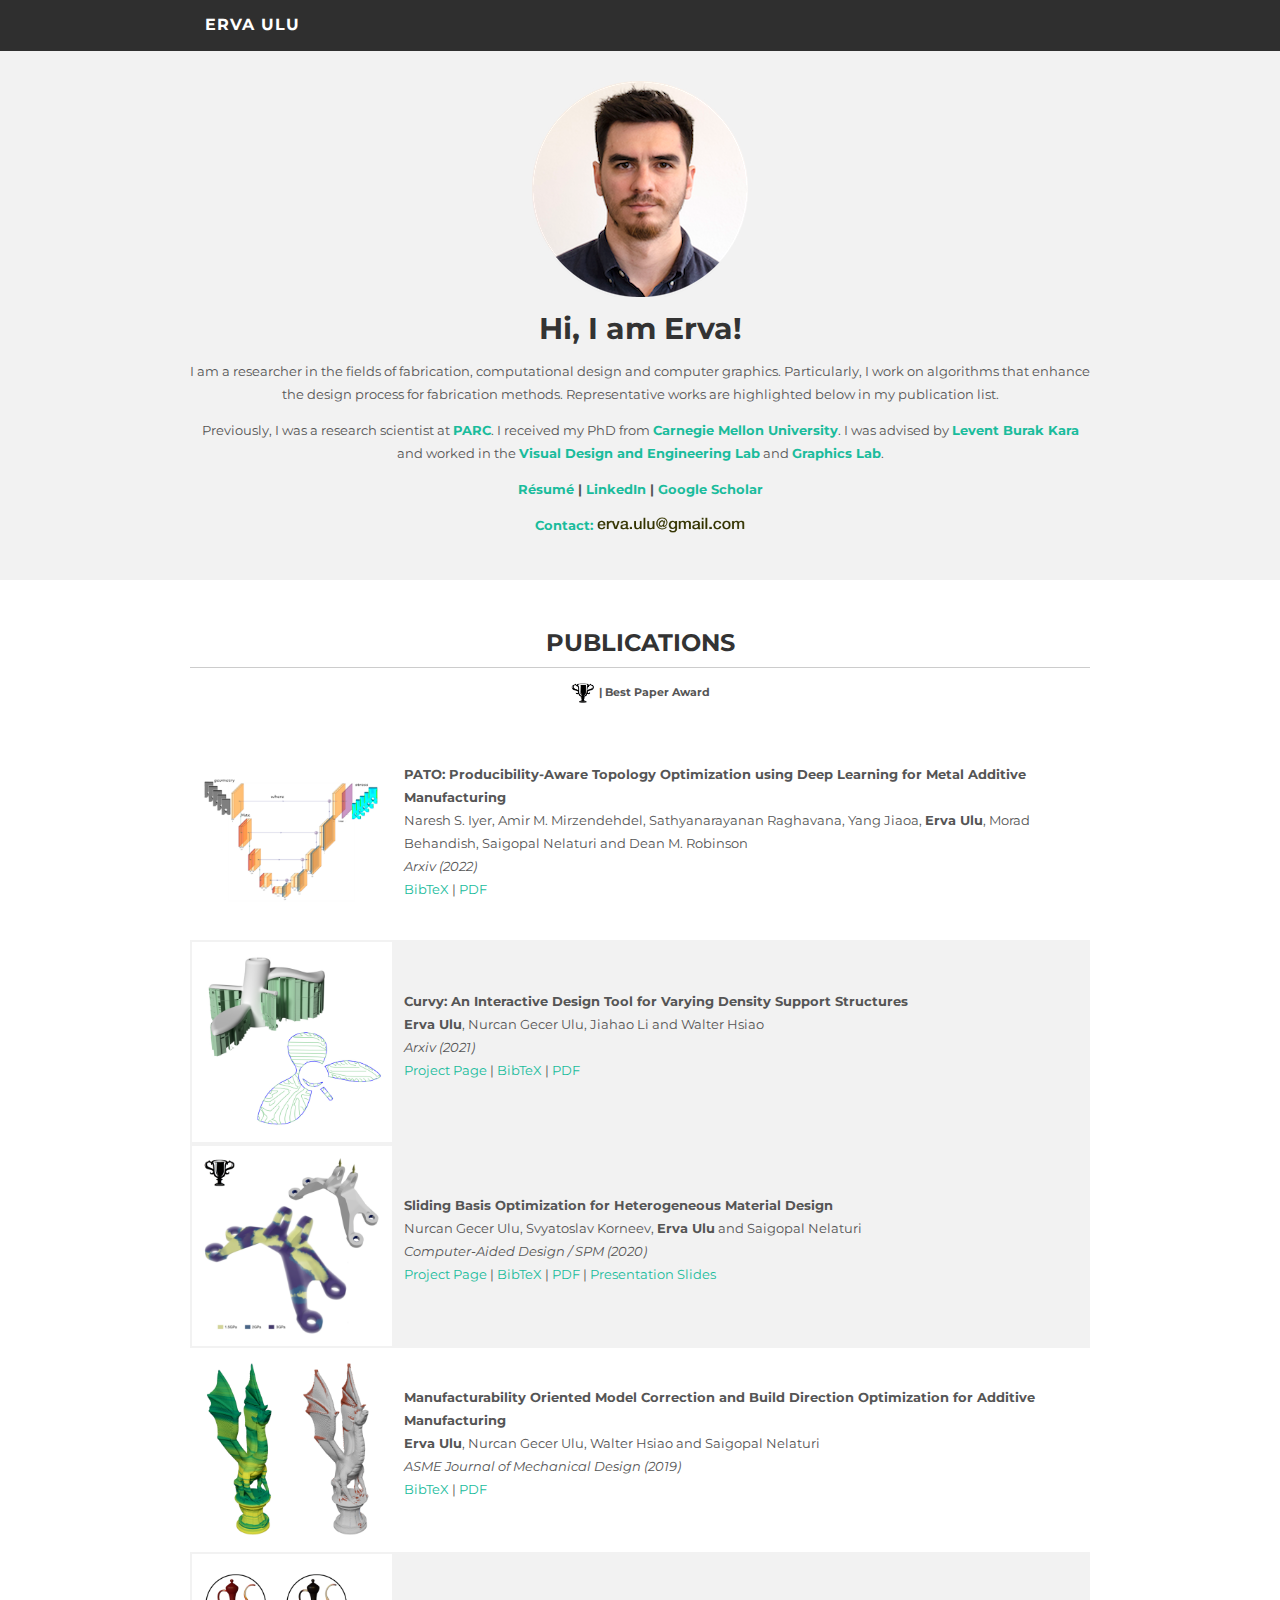
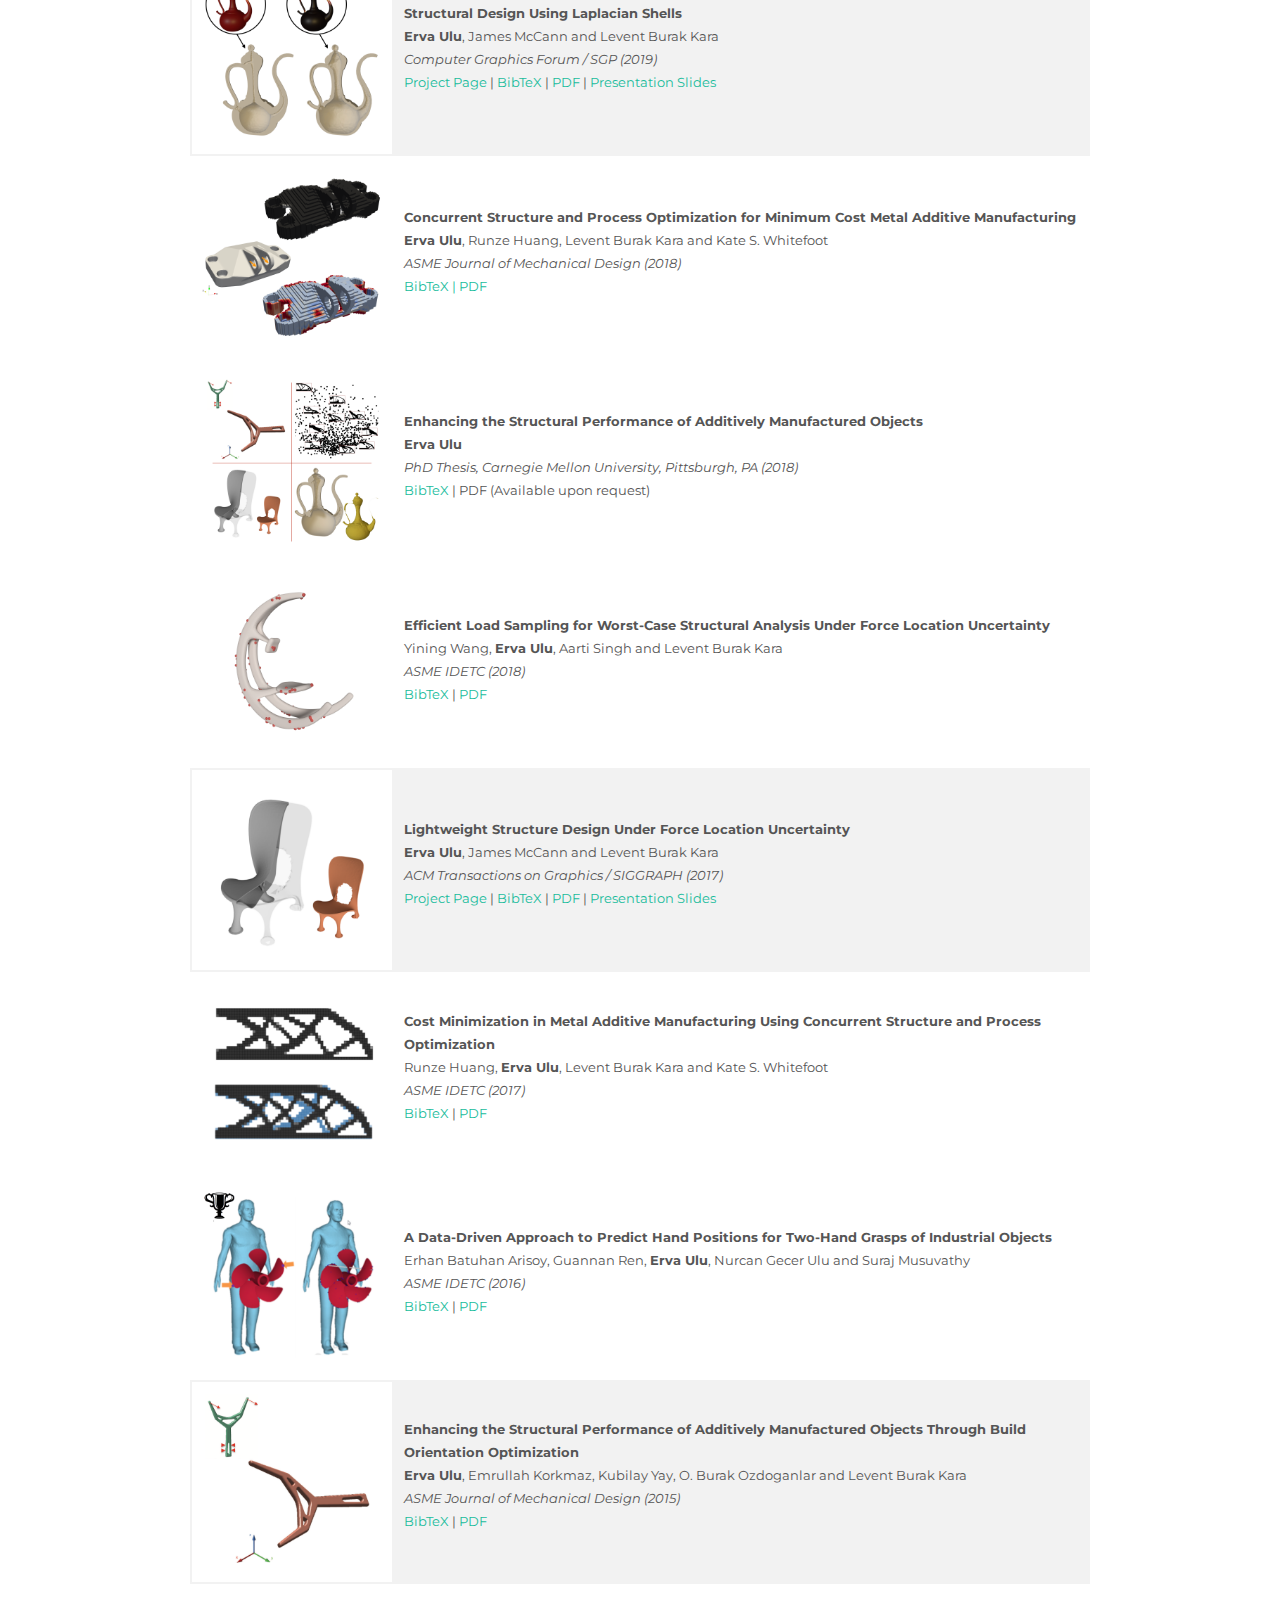
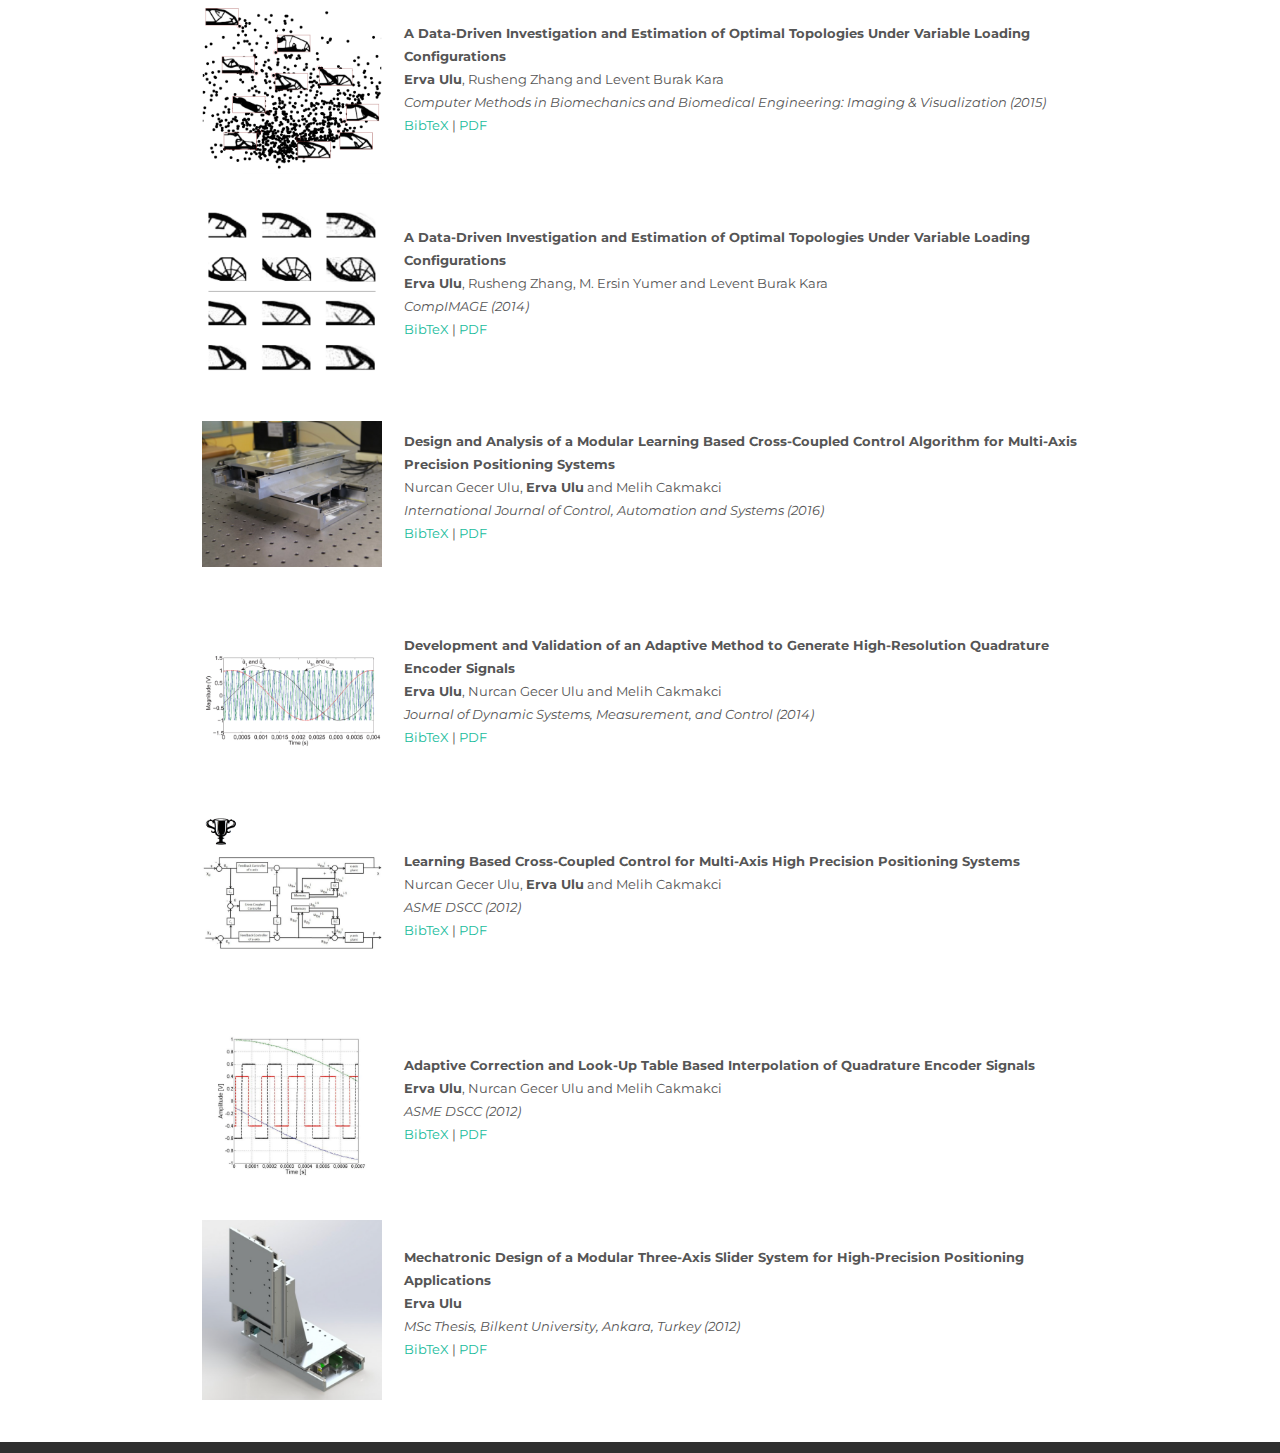
<file: index.html>
<!DOCTYPE html>
<html lang="en">
  <head>
    <meta charset="utf-8">
    <meta http-equiv="X-UA-Compatible" content="IE=edge">
    <meta name="viewport" content="width=device-width, initial-scale=1.0">
    <meta name="description" content="">
    <meta name="author" content="">
    <link rel="shortcut icon" href="../../docs-assets/ico/favicon.png">

    <title>Erva Ulu</title>

    <!-- Bootstrap core CSS -->
    <link href="assets/css/bootstrap.css" rel="stylesheet">


    <!-- Custom styles for this template -->
    <link href="assets/css/main.css" rel="stylesheet">

    <link href="assets/css/vdel.css" rel="stylesheet">

    <script src="https://code.jquery.com/jquery-1.10.2.min.js"></script>
    <script src="assets/js/hover.zoom.js"></script>
    <script src="assets/js/hover.zoom.conf.js"></script>

    <!-- HTML5 shim and Respond.js IE8 support of HTML5 elements and media queries -->
    <!--[if lt IE 9]>
      <script src="https://oss.maxcdn.com/libs/html5shiv/3.7.0/html5shiv.js"></script>
      <script src="https://oss.maxcdn.com/libs/respond.js/1.3.0/respond.min.js"></script>
    <![endif]-->
  </head>

  <body>

    <!-- Static navbar -->
    <div class="navbar navbar-inverse navbar-static-top">
      <div class="container">
        <div class="navbar-header">
          <button type="button" class="navbar-toggle" data-toggle="collapse" data-target=".navbar-collapse">
            <span class="icon-bar"></span>
            <span class="icon-bar"></span>
            <span class="icon-bar"></span>
          </button>
          <a class="navbar-brand" href="index.html">ERVA ULU</a>
        </div>
        <div class="navbar-collapse collapse">
          <ul class="nav navbar-nav navbar-right">
<!--             <li><a href="work.html">Work</a></li>
            <li><a href="about.html">About</a></li>
            <li><a href="blog.html">Blog</a></li>
            <li><a href="contact.html">Contact</a></li> -->
          </ul>
        </div><!--/.nav-collapse -->
      </div>
    </div>

	<!-- +++++ Welcome Section +++++ -->
	<div id="ww">
	    <div class="container">
			<div class="row centered">
					<img src="assets/img/profilePic.png" alt="Stanley">
					<h1>Hi, I am Erva!</h1>
					<p>I am a researcher in the fields of fabrication, computational design and computer graphics. Particularly, I work on algorithms that enhance the design process for fabrication methods. Representative works are highlighted below in my publication list.</p>
					<p>Previously, I was a research scientist at <strong><a href="https://www.parc.com/" target="_blank">PARC</a></strong>. I received my PhD from <strong><a href="https://www.cmu.edu/" target="_blank">Carnegie Mellon University</a></strong>. I was advised by <strong><a href="https://www.meche.engineering.cmu.edu/faculty/kara.html" target="_blank">Levent Burak Kara</a></strong> and worked in the <strong><a href="http://vdel.me.cmu.edu/" target="_blank">Visual Design and Engineering Lab</a></strong> and <strong><a href="http://graphics.cs.cmu.edu/" target="_blank">Graphics Lab</a></strong>. </p>
					


					<p><strong><a href="assets/pdfs/ErvaUlu_CV.pdf" target="_blank">R&eacute;sum&eacute;</a><strong> | <strong><a href="https://www.linkedin.com/pub/erva-ulu/43/879/787" target="_blank">LinkedIn</a><strong> | <strong><a href="https://scholar.google.com/citations?user=-HkvQ7oAAAAJ&hl=en" target="_blank">Google Scholar</a><strong>
					</p>

					<p><strong><a>Contact: <img style = "vertical-align:text-bottom;" src="assets/img/email1.png" height="16"> </a><strong>
					</p>

			</div><!-- /row -->
	    </div> <!-- /container -->
	</div><!-- /ww -->
	
	
	<!-- +++++ Projects Section +++++ -->
	
	<div class="container pt">
		<div class="row mt centered">
			<h3>PUBLICATIONS</h3>
			<hr>
			<strong><img style = "vertical-align:text-middle;" src="assets/img/best.png" height="26"> | Best Paper Award<strong>
		</div>

		<div class="row mt">
			<table border='0' cellpadding='10' cellspacing='10' >

				<!-- PATO -->
				<tr>
					<td class= 'divTeaser'> <img class="img-responsive" src="assets/projects/2022PATO/pato2022.png">
					</td>
					
					<td valign="middle">
						<p style = "font-weight: lighter"> <strong> PATO: Producibility-Aware Topology Optimization using Deep Learning for Metal
Additive Manufacturing </strong> <br>
                        Naresh S. Iyer, Amir M. Mirzendehdel, Sathyanarayanan Raghavana, Yang Jiaoa, <strong>Erva Ulu</strong>, Morad Behandish, Saigopal Nelaturi and Dean M. Robinson<br>
                        <em> Arxiv (2022)</em><br>
                    	
                        <!-- <a href="assets/projects/2022PATO/pato2022.html" target="_blank">Project Page</a> | --><a href="assets/projects/2022PATO/pato2022.bib" target="_blank">BibTeX</a> | <a href="assets/projects/2022PATO/pato2022.pdf" target="_blank">PDF</a>
                    	</p>
					</td>
				</tr>	

				<!-- Curvy Zigzags -->
				<tr bgcolor="#f2f2f2">
					<td class= 'divTeaser'> <img class="img-responsive" src="assets/projects/2021Curvy/curvy2021.png">
					</td>
					
					<td valign="middle">
						<p style = "font-weight: lighter"> <strong> Curvy: An Interactive Design Tool for Varying Density Support Structures </strong> <br>
                        <strong>Erva Ulu</strong>, Nurcan Gecer Ulu, Jiahao Li and Walter Hsiao<br>
                        <em> Arxiv (2021)</em><br>
                    	
                        <a href="assets/projects/2021Curvy/curvy2021.html" target="_blank">Project Page</a> | <a href="assets/projects/2021Curvy/curvy2021.bib" target="_blank">BibTeX</a> | <a href="assets/projects/2021Curvy/curvy2021.pdf" target="_blank">PDF</a>
                    	</p>
					</td>
				</tr>

				<!-- SPM 2020 -->
				<tr bgcolor="#f2f2f2">
					<td class= 'divTeaser'> <img class="img-responsive" src="assets/projects/2020SPM/spm2020.png">
					</td>
					
					<td valign="middle">
						<p style = "font-weight: lighter"> <strong> Sliding Basis Optimization for Heterogeneous Material Design </strong> <br>
                        Nurcan Gecer Ulu, Svyatoslav Korneev, <strong>Erva Ulu</strong> and Saigopal Nelaturi<br>
                        <em> Computer-Aided Design / SPM (2020)</em><br>
                    	
                        <a href="assets/projects/2020SPM/spm2020.html" target="_blank">Project Page</a> | <a href="assets/projects/2020SPM/spm2020.bib" target="_blank">BibTeX</a> | <a href="assets/projects/2020SPM/spm2020.pdf" target="_blank">PDF</a> | <a href="assets/projects/2020SPM/spm2020PrensentationForWeb.pdf" target="_blank">Presentation Slides</a>
                    	</p>
					</td>
				</tr>


				<!-- JMD 2019 -->
				<tr>
					<td class= 'divTeaser'> <img class="img-responsive" src="assets/projects/2019JMD/jmd2019.png">
					</td>
					
					<td valign="middle">
						<p style = "font-weight: lighter"> <strong> Manufacturability Oriented Model Correction and Build Direction Optimization for Additive Manufacturing </strong> <br>
                        <strong>Erva Ulu</strong>, Nurcan Gecer Ulu, Walter Hsiao and Saigopal Nelaturi<br>
                        <em>ASME Journal of Mechanical Design (2019)</em><br>
                    	
                        <!-- <a href="assets/projects/2019SGP/sgp2019.html" target="_blank">Project Page</a> | --><a href="assets/projects/2019JMD/jmd2019.bib" target="_blank">BibTeX</a> | <a href="assets/projects/2019JMD/jmd2019.pdf" target="_blank">PDF</a>
                    	</p>
					</td>
				</tr>

				<!-- SGP 2019 -->
				<tr bgcolor="#f2f2f2">
					<td class= 'divTeaser'> <img class="img-responsive" src="assets/projects/2019SGP/sgp2019.png">
					</td>
					
					<td valign="middle">
						<p style = "font-weight: lighter"> <strong> Structural Design Using Laplacian Shells </strong> <br>
                        <strong>Erva Ulu</strong>, James McCann and Levent Burak Kara<br>
                        <em>Computer Graphics Forum / SGP (2019)</em><br>
                    	
                        <a href="assets/projects/2019SGP/sgp2019.html" target="_blank">Project Page</a> | <a href="assets/projects/2019SGP/sgp2019.bib" target="_blank">BibTeX</a> | <a href="assets/projects/2019SGP/sgp2019.pdf" target="_blank">PDF</a> | <a href="assets/projects/2019SGP/sgp2019PrensentationForWeb.key" target="_blank">Presentation Slides</a>
                    	</p>
					</td>
				</tr>



				<!-- JMD 2018 -->
				<tr>
					<td class= 'divTeaser'> <img class="img-responsive" src="assets/projects/2018JMD/jmd2018.png">
					</td>
					
					<td valign="middle">
						<p style = "font-weight: lighter"> <strong> Concurrent Structure and Process Optimization for Minimum Cost Metal Additive Manufacturing </strong> <br>
                        <strong>Erva Ulu</strong>, Runze Huang, Levent Burak Kara and Kate S. Whitefoot<br>
                        <em>ASME Journal of Mechanical Design (2018)</em><br>
                    	
                        <!-- <a href="" target="_blank" class="disabled">Project Page</a> | --><a href="assets/projects/2018JMD/jmd2018.bib" target="_blank">BibTeX | <a href="assets/projects/2018JMD/jmd2018.pdf" target="_blank">PDF
                    	</p>
					</td>
				</tr>


				<!-- PhD Thesis 2018-->
				<tr>
					<td class= 'divTeaser'> <img class="img-responsive" src="assets/projects/2018PhDThesis/phdthesis2018.png">
					</td>
					
					<td valign="middle">
						<p style = "font-weight: lighter"> <strong> Enhancing the Structural Performance of Additively Manufactured Objects </strong> <br>
                        <strong>Erva Ulu</strong><br>
                        <em>PhD Thesis, Carnegie Mellon University, Pittsburgh, PA (2018)</em><br>
                    	
                        <!-- <a href="" target="_blank" class="disabled">Project Page</a> | --><a href="assets/projects/2018PhDThesis/phdthesis2018.bib" target="_blank">BibTeX</a> | PDF (Available upon request)
                    	</p>
					</td>
				</tr>

				<!-- IDETC 2018 -->
				<tr>
					<td class= 'divTeaser'> <img class="img-responsive" src="assets/projects/2018IDETC/idetc2018.png">
					</td>
					
					<td valign="middle">
						<p style = "font-weight: lighter"> <strong> Efficient Load Sampling for Worst-Case Structural Analysis Under Force Location Uncertainty </strong> <br>
                        Yining Wang, <strong>Erva Ulu</strong>, Aarti Singh and Levent Burak Kara<br>
                        <em>ASME IDETC (2018)</em><br>
                    	
                        <!-- <a href="" target="_blank" class="disabled">Project Page</a> | --><a href="assets/projects/2018IDETC/idetc2018.bib" target="_blank">BibTeX</a> | <a href="assets/projects/2018IDETC/idetc2018.pdf" target="_blank">PDF</a>
                    	</p>
					</td>
				</tr>



				<!-- SIGGRAPH 2017 -->
				<tr bgcolor="#f2f2f2">
					<td class= 'divTeaser'> <img class="img-responsive" src="assets/projects/2017SIGGRAPH/siggraph2017.png">
					</td>
					
					<td valign="middle">
						<p style = "font-weight: lighter"> <strong> Lightweight Structure Design Under Force Location Uncertainty </strong> <br>
                        <strong>Erva Ulu</strong>, James McCann and Levent Burak Kara<br>
                        <em>ACM Transactions on Graphics / SIGGRAPH (2017)</em><br>
                    	
                        <a href="assets/projects/2017SIGGRAPH/siggraph2017.html" target="_blank">Project Page</a> | <a href="assets/projects/2017SIGGRAPH/siggraph2017.bib" target="_blank">BibTeX</a> | <a href="assets/projects/2017SIGGRAPH/siggraph2017.pdf" target="_blank">PDF</a> | <a href="assets/projects/2017SIGGRAPH/siggraph2017PrensentationForWeb.key" target="_blank">Presentation Slides</a>
                    	</p>
					</td>
				</tr>

				
				<!-- IDETC 2017 -->
				<tr>
					<td class= 'divTeaser'> <img class="img-responsive" src="assets/projects/2017IDETC/idetc2017.png">
					</td>
					
					<td valign="middle">
						<p style = "font-weight: lighter"> <strong> Cost Minimization in Metal Additive Manufacturing Using Concurrent Structure and Process Optimization </strong> <br>
                        Runze Huang, <strong>Erva Ulu</strong>, Levent Burak Kara and Kate S. Whitefoot<br>
                        <em>ASME IDETC (2017)</em><br>
                    	
                        <!-- <a href="" target="_blank" class="disabled">Project Page</a> | --><a href="assets/projects/2017IDETC/idetc2017.bib" target="_blank">BibTeX</a> | <a href="assets/projects/2017IDETC/idetc2017.pdf" target="_blank">PDF</a>
                    	</p>
					</td>
				</tr>




				<!-- IDETC 2016 -->
				<tr>
					<td class= 'divTeaser'> <img class="img-responsive" src="assets/projects/2016IDETC/idetc2016.png">
					</td>
					
					<td valign="middle">
						<p style = "font-weight: lighter"> <strong> A Data-Driven Approach to Predict Hand Positions for Two-Hand Grasps of Industrial Objects </strong> <br>
                        Erhan Batuhan Arisoy, Guannan Ren, <strong>Erva Ulu</strong>, Nurcan Gecer Ulu and Suraj Musuvathy<br>
                        <em>ASME IDETC (2016)</em><br>
                    	
                        <!-- <a href="" target="_blank" class="disabled">Project Page</a> | --><a href="assets/projects/2016IDETC/idetc2016.bib" target="_blank">BibTeX</a> | <a href="assets/projects/2016IDETC/idetc2016.pdf" target="_blank">PDF</a>
                    	</p>
					</td>
				</tr>


				<!-- JMD 2015 -->
				<tr bgcolor="#f2f2f2">
					<td class= 'divTeaser'> <img class="img-responsive" src="assets/projects/2015JMD/jmd2015.png">
					</td>
					
					<td valign="middle">
						<p style = "font-weight: lighter"> <strong> Enhancing the Structural Performance of Additively Manufactured Objects Through Build Orientation Optimization </strong> <br>
                        <strong>Erva Ulu</strong>, Emrullah Korkmaz, Kubilay Yay, O. Burak Ozdoganlar and Levent Burak Kara<br>
                        <em>ASME Journal of Mechanical Design (2015)</em><br>
                    	
                        <!-- <a href="" target="_blank" class="disabled">Project Page</a> | --><a href="assets/projects/2015JMD/jmd2015.bib" target="_blank">BibTeX</a> | <a href="assets/projects/2015JMD/jmd2015.pdf" target="_blank">PDF</a>
                    	</p>
					</td>
				</tr>


				<!-- CMBBE2015 -->
				<tr>
					<td class= 'divTeaser'> <img class="img-responsive" src="assets/projects/2015CMBBE/cmbbe2015.png">
					</td>
					
					<td valign="middle">
						<p style = "font-weight: lighter"> <strong> A Data-Driven Investigation and Estimation of Optimal Topologies Under Variable Loading Configurations </strong> <br>
                        <strong>Erva Ulu</strong>, Rusheng Zhang and Levent Burak Kara<br>
                        <em>Computer Methods in Biomechanics and Biomedical Engineering: Imaging & Visualization (2015)</em><br>
                    	
                        <!-- <a href="" target="_blank" class="disabled">Project Page</a> | --><a href="assets/projects/2015CMBBE/cmbbe2015.bib" target="_blank">BibTeX</a> | <a href="assets/projects/2015CMBBE/cmbbe2015.pdf" target="_blank">PDF</a>
                    	</p>
					</td>
				</tr>


				<!-- CompImage2014 -->
				<tr>
					<td class= 'divTeaser'> <img class="img-responsive" src="assets/projects/2014CompImage/compimage2014.png">
					</td>
					
					<td valign="middle">
						<p style = "font-weight: lighter"> <strong> A Data-Driven Investigation and Estimation of Optimal Topologies Under Variable Loading Configurations </strong> <br>
                        <strong>Erva Ulu</strong>, Rusheng Zhang, M. Ersin Yumer and Levent Burak Kara<br>
                        <em>CompIMAGE (2014)</em><br>
                    	
                        <!-- <a href="" target="_blank" class="disabled">Project Page</a> | --><a href="assets/projects/2014CompImage/compimage2014.bib" target="_blank">BibTeX</a> | <a href="assets/projects/2014CompImage/compimage2014.pdf" target="_blank">PDF</a>
                    	</p>
					</td>
				</tr>


				<!-- IJCAS 2016 -->
				<tr>
					<td class= 'divTeaser'> <img class="img-responsive" src="assets/projects/2016IJCAS/ijcas2016.png">
					</td>
					
					<td valign="middle">
						<p style = "font-weight: lighter"> <strong> Design and Analysis of a Modular Learning Based Cross-Coupled Control Algorithm for Multi-Axis Precision Positioning Systems </strong> <br>
                        Nurcan Gecer Ulu, <strong>Erva Ulu</strong> and Melih Cakmakci<br>
                        <em>International Journal of Control, Automation and Systems (2016)</em><br>
                    	
                        <!-- <a href="" target="_blank" class="disabled">Project Page</a> | --><a href="assets/projects/2016IJCAS/ijcas2016.bib" target="_blank">BibTeX</a> | <a href="assets/projects/2016IJCAS/ijcas2016.pdf" target="_blank">PDF</a>
                    	</p>
					</td>
				</tr>


				<!-- JDSMC 2014 -->
				<tr>
					<td class= 'divTeaser'> <img class="img-responsive" src="assets/projects/2014JDSMC/jdsmc2014.png">
					</td>
					
					<td valign="middle">
						<p style = "font-weight: lighter"> <strong> Development and Validation of an Adaptive Method to Generate High-Resolution Quadrature Encoder Signals </strong> <br>
                        <strong>Erva Ulu</strong>, Nurcan Gecer Ulu and Melih Cakmakci<br>
                        <em>Journal of Dynamic Systems, Measurement, and Control (2014)</em><br>
                    	
                        <!-- <a href="" target="_blank" class="disabled">Project Page</a> | --><a href="assets/projects/2014JDSMC/jdsmc2014.bib" target="_blank">BibTeX</a> | <a href="assets/projects/2014JDSMC/jdsmc2014.pdf" target="_blank">PDF</a>
                    	</p>
					</td>
				</tr>


				<!-- DSCC 2012-1 -->
				<tr>
					<td class= 'divTeaser'> <img class="img-responsive" src="assets/projects/2012DSCC_1/dscc2012_1.png">
					</td>
					
					<td valign="middle">
						<p style = "font-weight: lighter"> <strong> Learning Based Cross-Coupled Control for Multi-Axis High Precision Positioning Systems </strong> <br>
                        Nurcan Gecer Ulu, <strong>Erva Ulu</strong> and Melih Cakmakci<br>
                        <em>ASME DSCC (2012)</em><br>
                    	
                        <!-- <a href="" target="_blank" class="disabled">Project Page</a> | --><a href="assets/projects/2012DSCC_1/dscc2012_1.bib" target="_blank">BibTeX</a> | <a href="assets/projects/2012DSCC_1/dscc2012_1.pdf" target="_blank">PDF</a>
                    	</p>
					</td>
				</tr>


				<!-- DSCC 2012-2 -->
				<tr>
					<td class= 'divTeaser'> <img class="img-responsive" src="assets/projects/2012DSCC_2/dscc2012_2.png">
					</td>
					
					<td valign="middle">
						<p style = "font-weight: lighter"> <strong> Adaptive Correction and Look-Up Table Based Interpolation of Quadrature Encoder Signals </strong> <br>
                        <strong>Erva Ulu</strong>, Nurcan Gecer Ulu and Melih Cakmakci<br>
                        <em>ASME DSCC (2012)</em><br>
                    	
                        <!-- <a href="" target="_blank" class="disabled">Project Page</a> | --><a href="assets/projects/2012DSCC_2/dscc2012_2.bib" target="_blank">BibTeX</a> | <a href="assets/projects/2012DSCC_2/dscc2012_2.pdf" target="_blank">PDF</a>
                    	</p>
					</td>
				</tr>

				<!-- MSc Thesis 2012-->
				<tr>
					<td class= 'divTeaser'> <img class="img-responsive" src="assets/projects/2012MScThesis/mscthesis2012.png">
					</td>
					
					<td valign="middle">
						<p style = "font-weight: lighter"> <strong> Mechatronic Design of a Modular Three-Axis Slider System for High-Precision Positioning Applications </strong> <br>
                        <strong>Erva Ulu</strong><br>
                        <em>MSc Thesis, Bilkent University, Ankara, Turkey (2012)</em><br>
                    	
                        <!-- <a href="" target="_blank" class="disabled">Project Page</a> | --><a href="assets/projects/2012MScThesis/mscthesis2012.bib" target="_blank">BibTeX</a> | <a href="assets/projects/2012MScThesis/mscthesis2012.pdf" target="_blank">PDF</a>
                    	</p>
					</td>
				</tr>




				<!-- TEMPLATE -->
<!-- 				<tr>
					<td class= 'divTeaser'> <img class="img-responsive" src="assets/projects/IDETC2016/idetc2016.png">
					</td>
					
					<td valign="middle">
						<p style = "font-weight: lighter"> <strong> A Data-Driven Approach to Predict Hand Positions for Two-Hand Grasps of Industrial Objects </strong> <br>
                        Erhan Batuhan Arisoy, Guannan Ren, <strong>Erva Ulu</strong>, Nurcan Gecer Ulu and Suraj Musuvathy<br>
                        <em>ASME IDETC (2016)</em><br>
                    	
                        <a href="" target="_blank">Project Page</a> | <a href="assets/projects/IDETC2016/idetc2016.bib" target="_blank">BibTeX</a> | <a href="assets/projects/IDETC2016/idetc2016.pdf" target="_blank">PDF</a>
                    	</p>
					</td>
				</tr> -->				

			

			</table>

		</div><!-- /row -->
	</div><!-- /row -->
		
	
	
	<!-- +++++ Footer Section +++++ -->
	
	<div id="footer">
		<div class="container">
			<div class="row">
				<div class="col-lg-4">
				</div><!-- /col-lg-4 -->
			</div>
		</div>
	</div>
	

    <!-- Bootstrap core JavaScript
    ================================================== -->
    <!-- Placed at the end of the document so the pages load faster -->
    <script src="assets/js/bootstrap.min.js"></script>
  </body>
</html>
</file>
<file: assets/css/vdel.css>
div.divPublication {
	/*background-color:black;
    color:white;
    margin:20px;
    padding:20px;*/
    margin:0px;
    padding:0px;
} 

div.divTeaser {
    margin:0px;
    padding:0px;
    vertical-align: middle;
} 

div.divVideo {
    margin:0px;
    padding:0px;
}

div.divSupplementary{
    margin:0px;
    padding:0px;
}

div.bibtex { 
    font-size:12pt; 
    font-family:"Courier New"; 
    font-weight:normal; 
    color:#000000; 
    text-decoration:none; 
}

.ImageBorder
{
    border:1px solid #aeaaa5;
}

.divTeaser {
  width: 200px;
  height: 200px;
  float: left;
  overflow: hidden;
  background:#FFF;
  clip: rect(auto,auto,auto,auto);
  /*border:1px solid #aeaaa5;*/
  margin: 2px;
  text-align: left;
  padding: 10px;
  clear: both;
}

.disabled {
   pointer-events: none;
   cursor: default;
}

.divBanner { 
  height: auto; 
  width: 800px; 
  overflow: hidden;
  /*border:1px solid #aeaaa5;*/
  clip: rect(auto,auto,auto,auto);
  margin-right: auto;
  margin-left: auto;
}
</file>
<file: assets/css/main.css>
/*
 * Author: Carlos Alvarez
 * URL: http://alvarez.is
 *
 * Project Name: STANLEY - Free Bootstrap 3 Theme
 * Version: 1.0
 * URL: http://blacktie.co
 */

@import url(http://fonts.googleapis.com/css?family=Montserrat:400,700);

body {
  	background-color: #ffffff;
  	font-family: 'Montserrat', sans-serif;
    font-weight: 400;
    font-size: 11px;
    color: #555;

    -webkit-font-smoothing: antialiased;
    -webkit-overflow-scrolling: touch;
}

/* Titles */
h1, h2, h3, h4, h5, h6 {
	font-family: 'Montserrat', sans-serif;
    font-weight: 700;
    color: #333;
}

h1 {
	font-size: 30px;
	margin-top: 15px;
	margin-bottom: 15px;
}



/* Paragraph & Typographic */
p {
    line-height: 23px;
    margin-bottom: 13px;
    font-size: 13px;
}

.centered {
    text-align: center;
}

/* Links */
a {
    color: #1abc9c;
    word-wrap: break-word;

    -webkit-transition: color 0.1s ease-in, background 0.1s ease-in;
    -moz-transition: color 0.1s ease-in, background 0.1s ease-in;
    -ms-transition: color 0.1s ease-in, background 0.1s ease-in;
    -o-transition: color 0.1s ease-in, background 0.1s ease-in;
    transition: color 0.1s ease-in, background 0.1s ease-in;
}

a:hover,
a:focus {
    color: #7b7b7b;
    text-decoration: none;
    outline: 0;
}

a:before,
a:after {
    -webkit-transition: color 0.1s ease-in, background 0.1s ease-in;
    -moz-transition: color 0.1s ease-in, background 0.1s ease-in;
    -ms-transition: color 0.1s ease-in, background 0.1s ease-in;
    -o-transition: color 0.1s ease-in, background 0.1s ease-in;
    transition: color 0.1s ease-in, background 0.1s ease-in;
}

 hr {
    display: block;
    height: 1px;
    border: 0;
    border-top: 1px solid #ccc;
    margin: 1em 0;
    padding: 0;
}

td:nth-child(2) {
    padding-left: 20px;
}


.navbar {
	text-transform: uppercase;
	margin-bottom: 0px;
}

.navbar-inverse {
	padding-bottom: 0px;
	padding-top: 0px;
}

.navbar-inverse {
	background-color: #2f2f2f;
	border-color: #2f2f2f;
}

.navbar-inverse .navbar-nav > li > a {
	color: white;
}

.navbar-inverse .navbar-nav > li > a:hover {
	color: #222222;
}

.navbar-brand {
	font-weight: 700;
	font-size: 16px;
	letter-spacing: 1px;
}

.navbar-inverse .navbar-brand {
	color: white;
}

.navbar-inverse .navbar-toggle {
	border-color: transparent;
}

.progress-bar-theme {
  background-color: #1abc9c;
}


/* Helpers */

.mt {
	margin-top: 30px;
	margin-bottom: 0px;
}

.pt {
	padding-top: 0px;
	padding-bottom: 30px;
}


/* +++++ WRAP SECTIONS +++++ */

#ww {
	padding-top: 30px;
	padding-bottom: 30px;
	background-color: #f2f2f2;
}


#footer {
	background-color: #2f2f2f;
	padding-top: 5px;
	padding-bottom: 5px; 
}

#footer p {
	color: white;
}

#footer h4 {
	color: white;
	text-transform: uppercase;
	padding-bottom: 20px;
}


/* +++++ Color Wraps / Blog Page +++++ */

#grey {
	padding-top: 60px;
	padding-bottom: 60px;
	background-color: #f2f2f2;
}

#white {
	padding-top: 60px;
	padding-bottom: 60px;
	background-color: #ffffff;
}



/* Blog Date*/
bd {
	font-size: 12px;
	text-transform: uppercase;
	color: #d2d2d2;
	font-weight: 700;
}

/* Blog Author*/
ba {
	font-size: 12px;
	text-transform: uppercase;
}

/* Blog Quote */
.bq {
	font-size: 22px;
	padding-top: 30px;
}

/* Blog Tags */
bt {
	font-size: 12px;
}

/* ================== PORTFOLIO IMAGES HOVER EFFECT ================== */
/* Effects also are controled by hover.zoom.js */
.zoom { 
    display:block; 
    position:relative; 
    overflow:hidden; 
    background:transparent url(../img/loader.gif) no-repeat center;
}


    .zoomOverlay {
        position:absolute;
        top:0; left:0;
        bottom:0; right:0;
        display:none;
        background-image:url(../img/zoom.png);
        background-repeat:no-repeat;
        background-position:center;
    }

.zoom2 {
	opacity: 1;
}

.zoom2:hover {
	opacity: 0.5;
}

/* glyphicon Configuration */

.glyphicon {
	font-size: 40px;
	color: #1abc9c;
}
</file>
